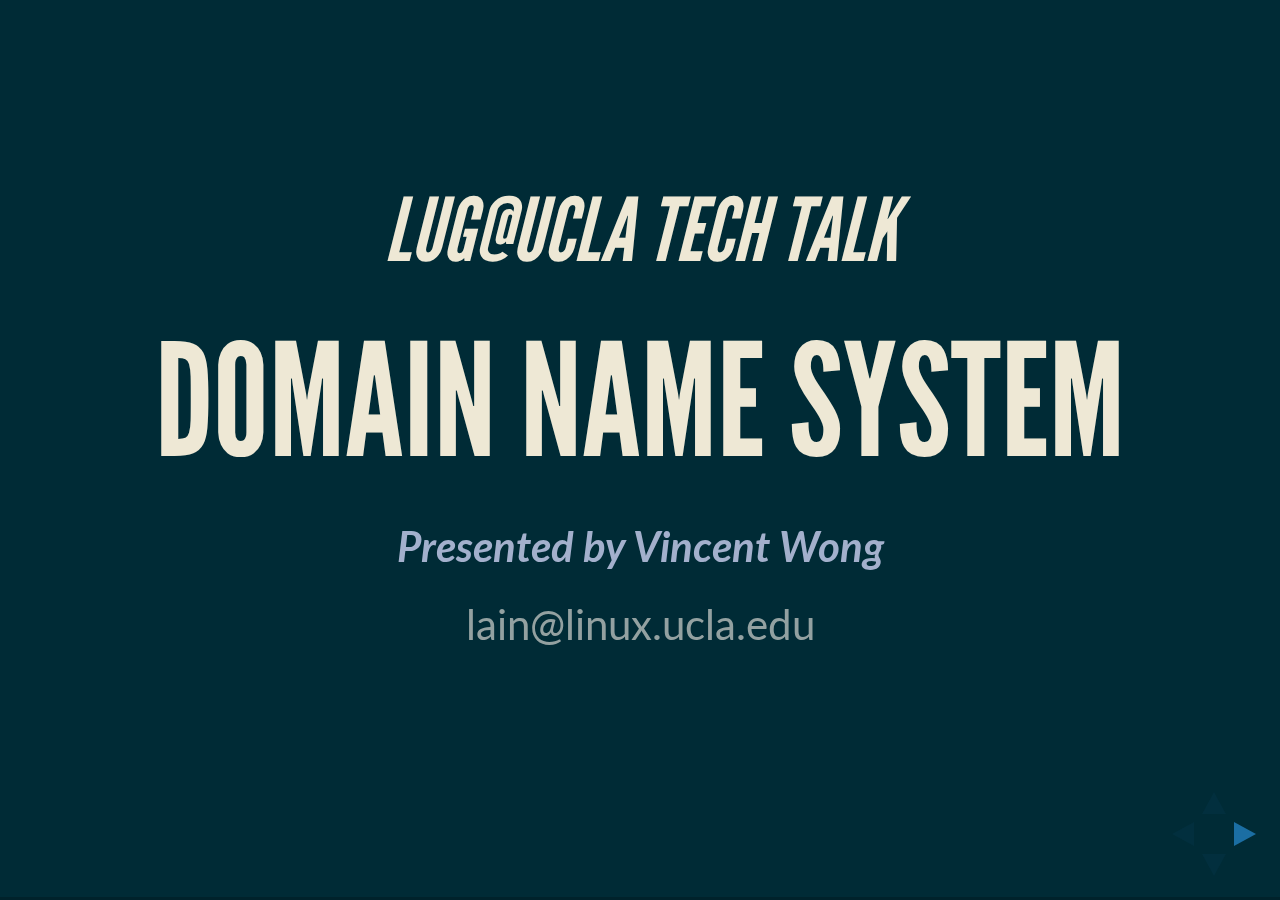
<file: 2015-10-06-dns/slides/index.html>
<!doctype html>
<html lang="en">
    <head>
        <title>Linux Users Group talk - DNS</title>

        <meta charset="utf-8">
        <meta name="description" content="Linux Users Group talk - DNS">
        <meta name="author" content="Vincent Wong">
        <meta name="apple-mobile-web-app-capable" content="yes" />
        <meta name="apple-mobile-web-app-status-bar-style" content="black-translucent" />
        <meta name="viewport" content="width=device-width, initial-scale=1.0, maximum-scale=1.0, user-scalable=no, minimal-ui">

        <link rel="stylesheet" href="css/reveal.css">
        <link rel="stylesheet" href="css/theme/moon.css" id="theme">
    </head>

    <body>
        <div class="reveal">
            <div class="slides">
                <section data-markdown><script type="text/template">
_LUG@UCLA tech talk_
---

Domain Name System
===

___Presented by Vincent Wong___

lain@linux.ucla.edu
                </script></section>
                <section data-markdown><script type="text/template">
About 
---

* 4th year CS
* Backend reliability, systems programming

![presenter portrait](static/VincentWong.jpg)
                </script></section>
                <section data-markdown><script type="text/template">
_Follow along!_
---

* <my ip>:8080 - slides
* <my ip>:8081 - live web tty
                </script></section>
                <section data-markdown><script type="text/template">
What is DNS?
---

* Translates hostnames to IP addresses
* Hierarchical, decentralized system of name servers
  * You -> Router -> ISP -> TLD -> SLD -> ...
                </script></section>
                <section data-markdown><script type="text/template">
# Demo with dig
                </script></section>
                <section data-markdown><script type="text/template">
Types of records
---

* A: hostname -> ip addr
* CNAME: hostname -> hostname
* NS: hostname -> hostname of authoritative name server
* ...[Wikipedia][0] for the rest

[0]: https://en.wikipedia.org/wiki/List_of_DNS_record_types
                </script></section>
                <section data-markdown><script type="text/template">
DNS resolution process
---

What happens when `gethostbyname` is invoked:

1. Your machine looks up configured DNS server (`/etc/resolv.conf` on Linux)
2. Queries server
  * __If__ server knows answer, replies _non-authoritatively_
  * __Else__ server recursively queries root servers, TLD, ..., authoritative servers
                </script></section>
                <section data-markdown><script type="text/template">
# Demo with bind9
                </script></section>
                <section data-markdown><script type="text/template">
Reverse DNS
---

* Translates ip address to hostname
* How it works:
  * Take address, reverse the octals (`1.2.3.4` -> `4.3.2.1`)
  * Append `.in-addr.arpa` to reversed address
  * Query for PTR record (e.g. `4.3.2.1.in-addr.arpa`)
                </script></section>
                <section data-markdown><script type="text/template">
Glue records
---

* How to get address of `nameserver.example.com`?
* Need to find ip of nameserver in order to ask nameserver
* So `example.com` has a glue record for `nameserver.example.com`; it also tells you its address.
                </script></section>
                <section data-markdown><script type="text/template">
# Thanks for coming!
                </script></section>
            </div>
        </div>
        <script src="lib/js/head.min.js"></script>
        <script src="js/reveal.js"></script>
        <script>
            Reveal.initialize({
                controls: true,
                progress: true,
                history: true,
                center: true,
                transition: 'slide',
                dependencies: [
                    { src: 'plugin/markdown/marked.js', condition: function() { return !!document.querySelector( '[data-markdown]' ); } },
                    { src: 'plugin/markdown/markdown.js', condition: function() { return !!document.querySelector( '[data-markdown]' ); } },
                ]
            });
        </script>
    </body>
</html>
</file>
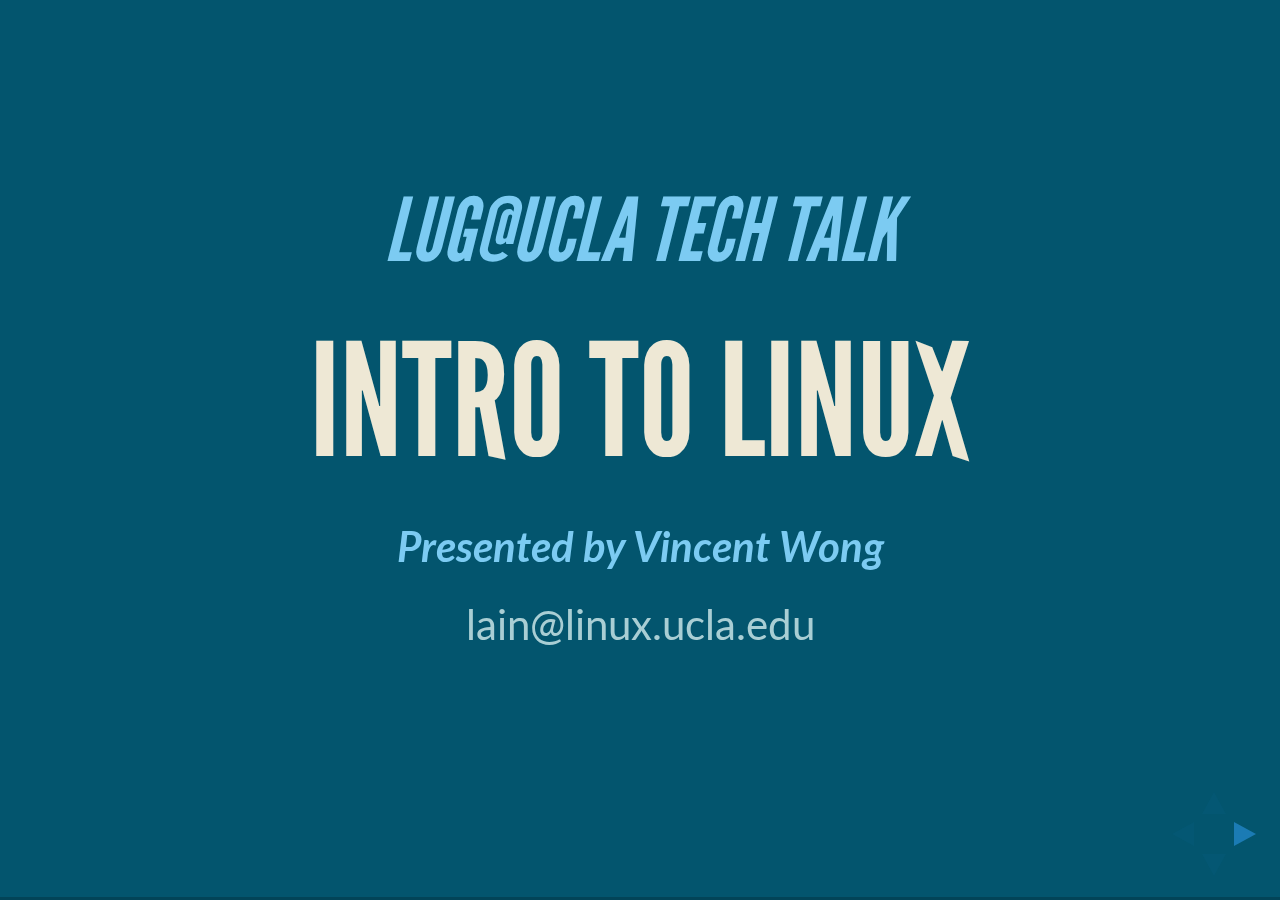
<file: 2015-11-03-linux/slides/index.html>
<!doctype html>
<html lang="en">
    <head>
        <title>Linux Users Group talk - Linux</title>

        <meta charset="utf-8">
        <meta name="description" content="Linux Users Group talk - Linux">
        <meta name="author" content="Vincent Wong">
        <meta name="apple-mobile-web-app-capable" content="yes" />
        <meta name="apple-mobile-web-app-status-bar-style" content="black-translucent" />
        <meta name="viewport" content="width=device-width, initial-scale=1.0, maximum-scale=1.0, user-scalable=no, minimal-ui">

        <link rel="stylesheet" href="css/reveal.css">
        <link rel="stylesheet" href="css/theme/moon.css" id="theme">
    </head>

    <body>
        <div class="reveal">
            <div class="slides">
                <section data-markdown><script type="text/template">
_LUG@UCLA tech talk_
---

Intro to Linux
===

___Presented by Vincent Wong___

lain@linux.ucla.edu
                </script></section>
                <section data-markdown><script type="text/template">
Connect to the LAN
---

* WiFi SSID: ASUS
* Password: 00000000
* These slides can then be accessed by:
* 192.168.1.2:8000 on your browser
                </script></section>
                <section data-markdown><script type="text/template">
Objective
---

* _Dispell myth that Linux is hard_
* Motivate you to use Linux, if not as a workstation, at least as a server
* Give some basic examples of Linux and command line usage
                </script></section>
                <section data-markdown><script type="text/template">
What is Linux?
---

* A **"kernel"**?
* A **"Unix-like and mostly POSIX-compliant computer operating system"** (Wikipedia)?
* A penguin?

<img src="static/penguin.jpg" height=350></img>
                </script></section>
                <section data-markdown><script type="text/template">
GNU/Linux
---

_Academically speaking:_

* **User utilities**
  * coreutils (ls, cp, rm, etc.)
  * xorg (basis for graphical environment)
* **Kernel**
  * booting
  * interfacing with hardware
  * managing memory

_But so much more..._
                </script></section>
                <section data-markdown><script type="text/template">
# History lesson
                </script></section>
                <section data-markdown><script type="text/template">
Unix
---

* 1970s, AT&T Bell Labs
* **Philosophy**: do one thing and do it well
* Portable, multi-tasking, multi-user
* Set foundation for all future derivatives

_Then, in 1991..._
                </script></section>
                <section data-markdown><script type="text/template">
Linus Torvalds
---

<img src="static/linus.jpg" height=500></img>
                </script></section>
                <section data-markdown><script type="text/template">
Linux
---

* "Unix-like" because it follows the **Unix philosophy** (and uses many of the same tools)
* **Free** as in freedom, GPL-licensed
* Running the majority of email servers, web servers, phones (Android), ATMs, embedded devices, supercomputers, etc etc
* **You're using Linux everyday**
                </script></section>
                <section data-markdown><script type="text/template">
Free software
---

* Freedom to inspect, modify, contribute back code
* The world was different back then: proprietary software reigned, licensing disputes were numerous (this is what handicapped BSD)
* Linux thrived because it was simple and hackable
                </script></section>
                <section data-markdown><script type="text/template">
# Linux on your laptop

<br>
<img src="static/linux-or-windows.png" height=300></img>
                </script></section>
                <section data-markdown><script type="text/template">
Daily life
---

* __You can do 200% of the things you can do on Windows and Mac OS X__
  * Word proessing (libreoffice)
  * Gaming (steam, wine)
  * Web browsing (firefox, chromium)
  * Email (thunderbird)
* Anything you need, Linux provides. *It's just a matter of getting used to a new workflow*
                </script></section>
                <section data-markdown><script type="text/template">
Package management
---

* Can download almost any app/program from package manager
* Secure and easy
* One centralized channel for updates
                </script></section>
                <section data-markdown><script type="text/template">
Distros
---

* Primary difference for most beginners:
  * Different package manager
  * Different default applications / graphical environment
  * System-specific quirks and out-of-the-box driver support
* Beginner friendly distros:
  * Linux Mint
  * Ubuntu
                </script></section>
                <section data-markdown><script type="text/template">
Desktop environment
---

* Easily switch to completely different environments
* More than just themes, but also default apps, customizability, workflow

_Windows doesn't have this. Mac OS X can run X windowed environments, but with great pain and many bugs._
                </script></section>
                <section data-markdown><script type="text/template">
# Linux on command line
                </script></section>
                <section data-markdown><script type="text/template">
Follow along!
---

* 192.168.1.2:8001 - live web tty
                </script></section>
                <section data-markdown><script type="text/template">
# Demo
                </script></section>
                <section data-markdown><script type="text/template">
# Starting out
                </script></section>
                <section data-markdown><script type="text/template">
Try it out on your laptop
---

* __virtual machine__
* __dual boot__

<br>
### Make sure to actually use it
                </script></section>
                <section data-markdown><script type="text/template">
Use it as a server
---

* __repurpose an old desktop__
* __virtual private servers__
  * DigitalOcean
  * AWS
  * Linode
                </script></section>
                <section data-markdown><script type="text/template">
Additional resources
---

* https://www.codecademy.com/learn/learn-the-command-line
* https://help.ubuntu.com/community/CommandlineHowto
* http://www.binarytides.com/linux-fun-commands/
                </script></section>
                <section data-markdown><script type="text/template">
# Thanks for coming!

linux.ucla.edu
                </script></section>
            </div>
        </div>
        <script src="lib/js/head.min.js"></script>
        <script src="js/reveal.js"></script>
        <script>
            Reveal.initialize({
                controls: true,
                progress: true,
                history: true,
                center: true,
                transition: 'slide',
                dependencies: [
                    { src: 'plugin/markdown/marked.js', condition: function() { return !!document.querySelector( '[data-markdown]' ); } },
                    { src: 'plugin/markdown/markdown.js', condition: function() { return !!document.querySelector( '[data-markdown]' ); } },
                ]
            });
        </script>
    </body>
</html>
</file>
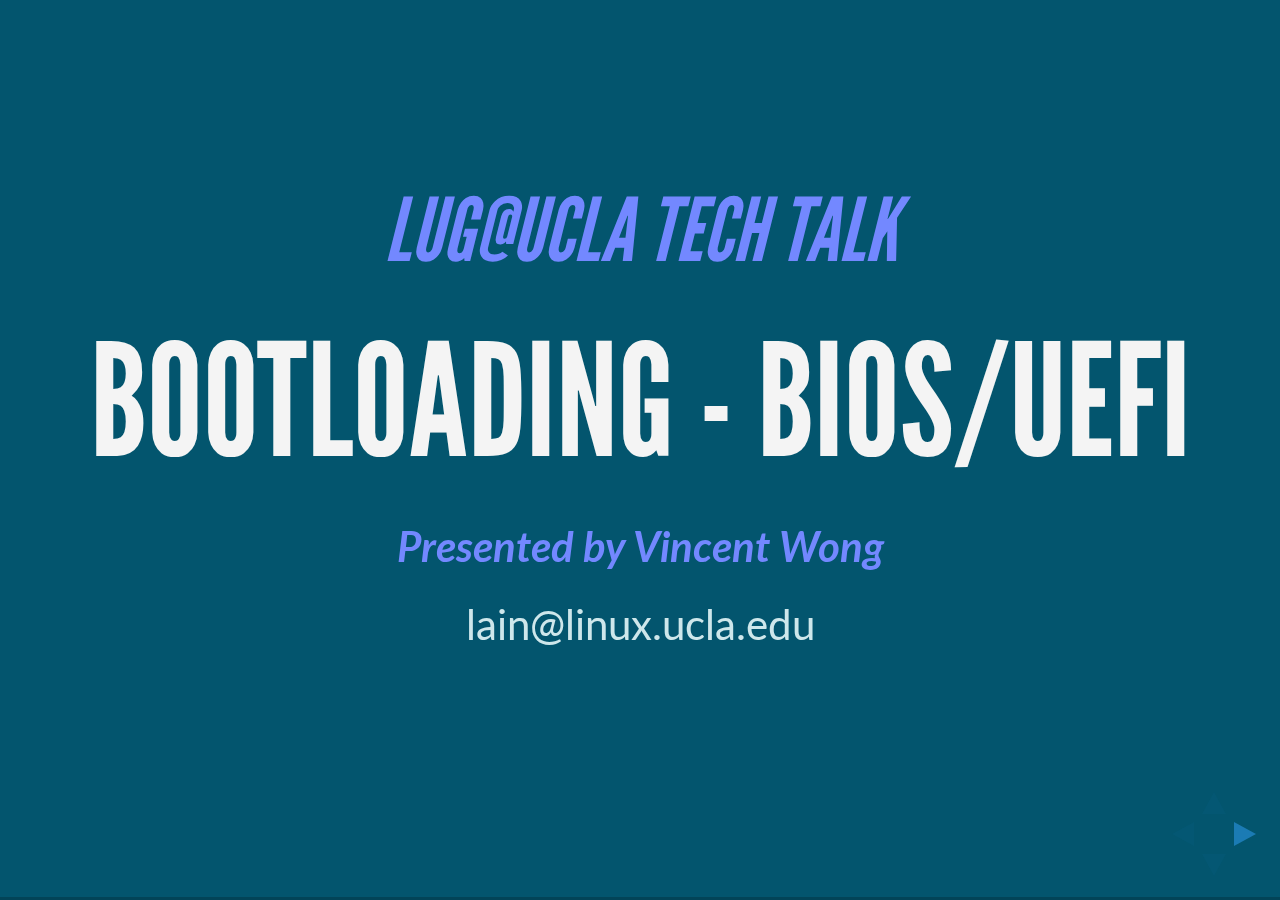
<file: 2016-01-25-bootloading/slides/index.html>
<!doctype html>
<html lang="en">
    <head>
        <title>Linux Users Group talk - Bootloading</title>

        <meta charset="utf-8">
        <meta name="description" content="Linux Users Group talk - Bootloading">
        <meta name="author" content="Vincent Wong">
        <meta name="apple-mobile-web-app-capable" content="yes" />
        <meta name="apple-mobile-web-app-status-bar-style" content="black-translucent" />
        <meta name="viewport" content="width=device-width, initial-scale=1.0, maximum-scale=1.0, user-scalable=no, minimal-ui">

        <link rel="stylesheet" href="css/reveal.css">
        <link rel="stylesheet" href="css/theme/whatever.css" id="theme">
    </head>

    <body>
        <div class="reveal">
            <div class="slides">
                <section data-markdown><script type="text/template">
_LUG@UCLA tech talk_
---

Bootloading - BIOS/UEFI
===

___Presented by Vincent Wong___

lain@linux.ucla.edu
                </script></section>
                <section data-markdown><script type="text/template">
Connect to the LAN
---

WiFi SSID: *Kanye's iPhone*

These slides can then be accessed: `xxxx:8000`

Follow along in the web tty by: `xxxx:8001`
                </script></section>
                <section data-markdown><script type="text/template">
Booting
---

* You press power button --> kernel loads
* First performs power-on-self-test (**POST**)
  * Initializes hardware components, looks for problems
* Then, firmware (BIOS xor UEFI) does bootloading
                </script></section>
                <section data-markdown><script type="text/template">
Bootloading
---

* Process of firmware executing **bootloader(s)** that eventually loads the operating system.
* This is where traditional BIOS systems and UEFI systems differ the most
                </script></section>
                <section data-markdown data-state="palette-brown"><script type="text/template">
Basic Input/Output System
---
**BIOS**

* Handles POST and executing bootloader, and provides BIOS call interface
  * But usually not relevant beyond booting
* Not really a standard, more like a convention in IBM PC compatible computers
                </script></section>
                <section data-markdown data-state="palette-brown"><script type="text/template">
BIOS booting overview
---

* Look for disks (CD/DVD, HDD, usb) that contain a bootable **MBR**
  * User can configure which disk to try booting from first
* If found, simply executes the code in the MBR
                </script></section>
                <section data-markdown data-state="palette-brown"><script type="text/template">
Master Boot Record
---
**MBR**

* A disk layout format
  * i.e. how to lay out partitions
* A convention for where to put bootloader code
* The first 512 bytes (first sector) of disk
                </script></section>
                <section data-markdown data-state="palette-brown"><script type="text/template">
Master Boot Record
---
**MBR**

* Only supports **4** primary partitions, **2.2** TB disk
* Bootloaders chain-load region between MBR and first partition, then into /boot/grub in a real partition

<img src="static/mbr.png" height=225></img>
<small>Credit: Rebecca “.bx” Shapiro</small>
                </script></section>
                <section data-markdown data-state="palette-brown"><script type="text/template">
Demo
===
                </script></section>
                <section data-markdown data-state="palette-green"><script type="text/template">
Unified Extensible Firmware Interface
---
**UEFI**

* Standard for firmware (not only for IBM PCs). The future.
* Originally developed by Intel (EFI), now managed by committee (UEFI)
* Macs use some hybrid abomination between EFI, UEFI, and their own thing
                </script></section>
                <section data-markdown data-state="palette-green"><script type="text/template">
UEFI booting overview
---

* Supports BIOS "legacy" booting from MBR disk
  * But most often used with GPT-formatted disks
* Looks for a "EFI system partition" within each disk, which contains bootloaders
* Loads `/efi/boot/bootx64.efi` by default
* Configurable UEFI boot manager (like a boot menu)
                </script></section>
                <section data-markdown data-state="palette-green"><script type="text/template">
GUID Partition Table
---
**GPT**

* New standard for laying out disk format
* Supports a minimum of 128 partitions and 2^64 sectors of disk space
* Practically limitless namespace ("GUIDs") for partition types
* Redundant GPT header for recovery
                </script></section>
                <section data-markdown data-state="palette-green"><script type="text/template">
Demo
===
                </script></section>
                <section data-markdown data-state="palette-red"><script type="text/template">
Features and Notes
===
                </script></section>
                <section data-markdown data-state="palette-red"><script type="text/template">
Boot mode
---

* OSes are installed in UEFI or legacy mode
* *Why this matters*: It affects how the distro makes itself bootable, by writing to MBR or by creating a new loader in the ESP (and configuring the boot manager)
* Possible to "convert" afterwards, if you're willing to do disk surgery
                </script></section>
                <section data-markdown data-state="palette-red"><script type="text/template">
Hybrid MBR
---

* Contains an MBR and an ESP, can be booted by BIOS and UEFI
  * GPT requires a "protective MBR"
* Used by modern live CDs so distros can be installed in either mode
                </script></section>
                <section data-markdown data-state="palette-red"><script type="text/template">
Secure Boot
---

* Requires bootloaders in the ESP to be signed
* Not actually Microsoft being evil, surprisingly
* shim as a weird hack for signed 1st stage loader for grub
                </script></section>
                <section data-markdown><script type="text/template">
Additional reading
---

* https://www.happyassassin.net/2014/01/25/uefi-boot-how-does-that-actually-work-then/
* http://www.cs.dartmouth.edu/~bx/blog/2015/09/03/a-toure-of-bootloading.html
* http://www.linux-kvm.org/downloads/lersek/ovmf-whitepaper-c770f8c.txt
* http://www.rodsbooks.com/refind/secureboot.html
                </script></section>
                <section data-markdown><script type="text/template">
# Thanks for coming!

linux.ucla.edu
                </script></section>
            </div>
        </div>
        <script src="lib/js/head.min.js"></script>
        <script src="js/reveal.js"></script>
        <script>
            Reveal.initialize({
                controls: true,
                progress: true,
                history: true,
                center: true,
                transition: 'slide',
                dependencies: [
                    { src: 'plugin/markdown/marked.js', condition: function() { return !!document.querySelector( '[data-markdown]' ); } },
                    { src: 'plugin/markdown/markdown.js', condition: function() { return !!document.querySelector( '[data-markdown]' ); } },
                ]
            });
        </script>
    </body>
</html>
</file>
<file: 2015-10-06-dns/slides/css/theme/moon.css>
@import url(../../lib/font/league-gothic/league-gothic.css);
@import url(https://fonts.googleapis.com/css?family=Lato:400,700,400italic,700italic);
/**
 * Solarized Dark theme for reveal.js.
 * Author: Achim Staebler
 */
/**
 * Solarized colors by Ethan Schoonover
 */
html * {
  color-profile: sRGB;
  rendering-intent: auto; }

/*********************************************
 * GLOBAL STYLES
 *********************************************/
body {
  background: #002b36;
  background-color: #002b36; }

.reveal {
  font-family: 'Lato', sans-serif;
  font-size: 36px;
  font-weight: normal;
  color: #93a1a1; }

::selection {
  color: #fff;
  background: #d33682;
  text-shadow: none; }

.reveal .slides > section, .reveal .slides > section > section {
  line-height: 1.3;
  font-weight: inherit; }

/*********************************************
 * HEADERS
 *********************************************/
.reveal h1, .reveal h2, .reveal h3, .reveal h4, .reveal h5, .reveal h6 {
  margin: 0 0 20px 0;
  color: #eee8d5;
  font-family: 'League Gothic', Impact, sans-serif;
  font-weight: normal;
  line-height: 1.2;
  letter-spacing: normal;
  text-transform: uppercase;
  text-shadow: none;
  word-wrap: break-word; }

.reveal h1 {
  font-size: 3.77em; }

.reveal h2 {
  font-size: 2.11em; }

.reveal h3 {
  font-size: 1.55em; }

.reveal h4 {
  font-size: 1em; }

.reveal h1 {
  text-shadow: none; }

/*********************************************
 * OTHER
 *********************************************/
.reveal p {
  margin: 20px 0;
  line-height: 1.3; }

/* Ensure certain elements are never larger than the slide itself */
.reveal img, .reveal video, .reveal iframe {
  max-width: 95%;
  max-height: 95%; }

.reveal strong, .reveal b {
  color: #a3b0cc;
  font-weight: bold; }

.reveal em {
  font-style: italic; }

.reveal ol, .reveal dl, .reveal ul {
  display: inline-block;
  text-align: left;
  margin: 0 0 0 1em; }

.reveal ol {
  counter-reset: item; }

.reveal ol > li {
  counter-increment: item;
  margin: 0;
  padding: 0 0 0 2em;
  text-indent: -2em;
  list-style-type: none; }

.reveal ol > li:before {
  color: #c4d1ed;
  padding-right: 0.5em;
  font-align: right;
  font-weight: bold;
  content: counter(item) "."; }

.reveal ul {
  list-style-type: disc;
  text-indent: 0; }

.reveal ul ul {
  list-style-type: square; }

.reveal ul ul ul {
  list-style-type: circle; }

.reveal ul ul, .reveal ul ol, .reveal ol ol, .reveal ol ul {
  display: block;
  margin-left: 40px; }

.reveal dt {
  font-weight: bold; }

.reveal dd {
  margin-left: 40px; }

.reveal q, .reveal blockquote {
  quotes: none; }

.reveal blockquote {
  display: block;
  position: relative;
  width: 70%;
  margin: 20px auto;
  padding: 5px;
  font-style: italic;
  background: rgba(255, 255, 255, 0.05);
  box-shadow: 0px 0px 2px rgba(0, 0, 0, 0.2); }

.reveal blockquote p:first-child, .reveal blockquote p:last-child {
  display: inline-block; }

.reveal q {
  font-style: italic; }

.reveal pre {
  display: block;
  position: relative;
  width: 90%;
  margin: 20px auto;
  text-align: left;
  font-size: 0.55em;
  font-family: monospace;
  line-height: 1.2em;
  word-wrap: break-word;
  box-shadow: 0px 0px 6px rgba(0, 0, 0, 0.3); }

.reveal code {
  color: #c4d1ed;
  font-family: monospace; }

.reveal pre code {
  display: block;
  padding: 5px;
  overflow: auto;
  max-height: 400px;
  word-wrap: normal;
  background: #3F3F3F;
  color: #DCDCDC; }

.reveal table {
  margin: auto;
  border-collapse: collapse;
  border-spacing: 0; }

.reveal table th {
  font-weight: bold; }

.reveal table th, .reveal table td {
  text-align: left;
  padding: 0.2em 0.5em 0.2em 0.5em;
  border-bottom: 1px solid; }

.reveal table th[align="center"], .reveal table td[align="center"] {
  text-align: center; }

.reveal table th[align="right"], .reveal table td[align="right"] {
  text-align: right; }

.reveal table tr:last-child td {
  border-bottom: none; }

.reveal sup {
  vertical-align: super; }

.reveal sub {
  vertical-align: sub; }

.reveal small {
  display: inline-block;
  font-size: 0.6em;
  line-height: 1.2em;
  vertical-align: top; }

.reveal small * {
  vertical-align: top; }

/*********************************************
 * LINKS
 *********************************************/
.reveal a {
  color: #268bd2;
  text-decoration: none;
  -webkit-transition: color 0.15s ease;
  -moz-transition: color 0.15s ease;
  transition: color 0.15s ease; }

.reveal a:hover {
  color: #78bae6;
  text-shadow: none;
  border: none; }

.reveal .roll span:after {
  color: #fff;
  background: #1a6291; }

/*********************************************
 * IMAGES
 *********************************************/
.reveal section img {
  margin: 15px 0px;
  background: rgba(255, 255, 255, 0.12);
  border: 4px solid #93a1a1;
  box-shadow: 0 0 10px rgba(0, 0, 0, 0.15); }

.reveal a img {
  -webkit-transition: all 0.15s linear;
  -moz-transition: all 0.15s linear;
  transition: all 0.15s linear; }

.reveal a:hover img {
  background: rgba(255, 255, 255, 0.2);
  border-color: #268bd2;
  box-shadow: 0 0 20px rgba(0, 0, 0, 0.55); }

/*********************************************
 * NAVIGATION CONTROLS
 *********************************************/
.reveal .controls div.navigate-left, .reveal .controls div.navigate-left.enabled {
  border-right-color: #268bd2; }

.reveal .controls div.navigate-right, .reveal .controls div.navigate-right.enabled {
  border-left-color: #268bd2; }

.reveal .controls div.navigate-up, .reveal .controls div.navigate-up.enabled {
  border-bottom-color: #268bd2; }

.reveal .controls div.navigate-down, .reveal .controls div.navigate-down.enabled {
  border-top-color: #268bd2; }

.reveal .controls div.navigate-left.enabled:hover {
  border-right-color: #78bae6; }

.reveal .controls div.navigate-right.enabled:hover {
  border-left-color: #78bae6; }

.reveal .controls div.navigate-up.enabled:hover {
  border-bottom-color: #78bae6; }

.reveal .controls div.navigate-down.enabled:hover {
  border-top-color: #78bae6; }

/*********************************************
 * PROGRESS BAR
 *********************************************/
.reveal .progress {
  background: rgba(0, 0, 0, 0.2); }

.reveal .progress span {
  background: #268bd2;
  -webkit-transition: width 800ms cubic-bezier(0.26, 0.86, 0.44, 0.985);
  -moz-transition: width 800ms cubic-bezier(0.26, 0.86, 0.44, 0.985);
  transition: width 800ms cubic-bezier(0.26, 0.86, 0.44, 0.985); }

/*********************************************
 * SLIDE NUMBER
 *********************************************/
.reveal .slide-number {
  color: #268bd2; }
</file>
<file: 2015-11-03-linux/slides/css/theme/moon.css>
@import url(../../lib/font/league-gothic/league-gothic.css);
@import url(https://fonts.googleapis.com/css?family=Lato:400,700,400italic,700italic);
/**
 * Solarized Dark theme for reveal.js.
 * Author: Achim Staebler
 */
/**
 * Solarized colors by Ethan Schoonover
 */
html * {
  color-profile: sRGB;
  rendering-intent: auto; }

/*********************************************
 * GLOBAL STYLES
 *********************************************/
body {
  background: #03556E;
  background-color: #03556E; }

.reveal {
  font-family: 'Lato', sans-serif;
  font-size: 36px;
  font-weight: normal;
  color: #A9CED4; }

::selection {
  color: #fff;
  background: #d33682;
  text-shadow: none; }

.reveal .slides > section, .reveal .slides > section > section {
  line-height: 1.3;
  font-weight: inherit; }

/*********************************************
 * HEADERS
 *********************************************/
.reveal h1, .reveal h2, .reveal h3, .reveal h4, .reveal h5, .reveal h6 {
  margin: 0 0 20px 0;
  color: #eee8d5;
  font-family: 'League Gothic', Impact, sans-serif;
  font-weight: normal;
  line-height: 1.2;
  letter-spacing: normal;
  text-transform: uppercase;
  text-shadow: none;
  word-wrap: break-word; }

.reveal h1 {
  font-size: 3.77em; }

.reveal h2 {
  font-size: 2.11em; }

.reveal h3 {
  font-size: 1.55em; }

.reveal h4 {
  font-size: 1em; }

.reveal h1 {
  text-shadow: none; }

/*********************************************
 * OTHER
 *********************************************/
.reveal p {
  margin: 20px 0;
  line-height: 1.3; }

/* Ensure certain elements are never larger than the slide itself */
.reveal img, .reveal video, .reveal iframe {
  max-width: 95%;
  max-height: 95%; }

.reveal strong, .reveal b {
  color: #44C1EB;
  font-weight: bold; }

.reveal em {
  font-style: italic;
  color: #7CCBF2; }

.reveal ol, .reveal dl, .reveal ul {
  display: inline-block;
  text-align: left;
  margin: 0 0 0 1em; }

.reveal ol {
  counter-reset: item; }

.reveal li {
  margin: 0.25em 0;
}

.reveal ol > li {
  counter-increment: item;
  padding: 0 0 0 2em;
  text-indent: -2em;
  list-style-type: none; }

.reveal ol > li:before {
  color: #c4d1ed;
  padding-right: 0.5em;
  font-align: right;
  font-weight: bold;
  content: counter(item) "."; }

.reveal ul {
  list-style-type: disc;
  text-indent: 0; }

.reveal ul ul {
  list-style-type: square; }

.reveal ul ul ul {
  list-style-type: circle; }

.reveal ul ul, .reveal ul ol, .reveal ol ol, .reveal ol ul {
  display: block;
  margin-left: 40px; }

.reveal dt {
  font-weight: bold; }

.reveal dd {
  margin-left: 40px; }

.reveal q, .reveal blockquote {
  quotes: none; }

.reveal blockquote {
  display: block;
  position: relative;
  width: 70%;
  margin: 20px auto;
  padding: 5px;
  font-style: italic;
  background: rgba(255, 255, 255, 0.05);
  box-shadow: 0px 0px 2px rgba(0, 0, 0, 0.2); }

.reveal blockquote p:first-child, .reveal blockquote p:last-child {
  display: inline-block; }

.reveal q {
  font-style: italic; }

.reveal pre {
  display: block;
  position: relative;
  width: 90%;
  margin: 20px auto;
  text-align: left;
  font-size: 0.55em;
  font-family: monospace;
  line-height: 1.2em;
  word-wrap: break-word;
  box-shadow: 0px 0px 6px rgba(0, 0, 0, 0.3); }

.reveal code {
  color: #c4d1ed;
  font-family: monospace; }

.reveal pre code {
  display: block;
  padding: 5px;
  overflow: auto;
  max-height: 400px;
  word-wrap: normal;
  background: #3F3F3F;
  color: #DCDCDC; }

.reveal table {
  margin: auto;
  border-collapse: collapse;
  border-spacing: 0; }

.reveal table th {
  font-weight: bold; }

.reveal table th, .reveal table td {
  text-align: left;
  padding: 0.2em 0.5em 0.2em 0.5em;
  border-bottom: 1px solid; }

.reveal table th[align="center"], .reveal table td[align="center"] {
  text-align: center; }

.reveal table th[align="right"], .reveal table td[align="right"] {
  text-align: right; }

.reveal table tr:last-child td {
  border-bottom: none; }

.reveal sup {
  vertical-align: super; }

.reveal sub {
  vertical-align: sub; }

.reveal small {
  display: inline-block;
  font-size: 0.6em;
  line-height: 1.2em;
  vertical-align: top; }

.reveal small * {
  vertical-align: top; }

/*********************************************
 * LINKS
 *********************************************/
.reveal a {
  color: #268bd2;
  text-decoration: none;
  -webkit-transition: color 0.15s ease;
  -moz-transition: color 0.15s ease;
  transition: color 0.15s ease; }

.reveal a:hover {
  color: #78bae6;
  text-shadow: none;
  border: none; }

.reveal .roll span:after {
  color: #fff;
  background: #1a6291; }

/*********************************************
 * IMAGES
 *********************************************/
.reveal section img {
  margin: 15px 0px;
  background: rgba(255, 255, 255, 0.12);
  border: 4px solid #93a1a1;
  box-shadow: 0 0 10px rgba(0, 0, 0, 0.15); }

.reveal a img {
  -webkit-transition: all 0.15s linear;
  -moz-transition: all 0.15s linear;
  transition: all 0.15s linear; }

.reveal a:hover img {
  background: rgba(255, 255, 255, 0.2);
  border-color: #268bd2;
  box-shadow: 0 0 20px rgba(0, 0, 0, 0.55); }

/*********************************************
 * NAVIGATION CONTROLS
 *********************************************/
.reveal .controls div.navigate-left, .reveal .controls div.navigate-left.enabled {
  border-right-color: #268bd2; }

.reveal .controls div.navigate-right, .reveal .controls div.navigate-right.enabled {
  border-left-color: #268bd2; }

.reveal .controls div.navigate-up, .reveal .controls div.navigate-up.enabled {
  border-bottom-color: #268bd2; }

.reveal .controls div.navigate-down, .reveal .controls div.navigate-down.enabled {
  border-top-color: #268bd2; }

.reveal .controls div.navigate-left.enabled:hover {
  border-right-color: #78bae6; }

.reveal .controls div.navigate-right.enabled:hover {
  border-left-color: #78bae6; }

.reveal .controls div.navigate-up.enabled:hover {
  border-bottom-color: #78bae6; }

.reveal .controls div.navigate-down.enabled:hover {
  border-top-color: #78bae6; }

/*********************************************
 * PROGRESS BAR
 *********************************************/
.reveal .progress {
  background: rgba(0, 0, 0, 0.2); }

.reveal .progress span {
  background: #268bd2;
  -webkit-transition: width 800ms cubic-bezier(0.26, 0.86, 0.44, 0.985);
  -moz-transition: width 800ms cubic-bezier(0.26, 0.86, 0.44, 0.985);
  transition: width 800ms cubic-bezier(0.26, 0.86, 0.44, 0.985); }

/*********************************************
 * SLIDE NUMBER
 *********************************************/
.reveal .slide-number {
  color: #268bd2; }
</file>
<file: 2016-01-25-bootloading/slides/css/theme/whatever.css>
@import url(../../lib/font/league-gothic/league-gothic.css);
@import url(https://fonts.googleapis.com/css?family=Lato:400,700,400italic,700italic);
/**
 * Color-adjusted derivation of moon
 * Author: Vincent Wong
 */
/**
 * Solarized Dark theme for reveal.js.
 * Author: Achim Staebler
 */
/**
 * Solarized colors by Ethan Schoonover
 */
html * {
    color-profile: sRGB;
    rendering-intent: auto;
}

/*********************************************
 * GLOBAL STYLES
 *********************************************/
body {
}

.reveal {
    font-family: 'Lato', sans-serif;
    font-size: 36px;
    font-weight: normal;
}

::-moz-selection {
    text-shadow: none;
}

::selection {
    text-shadow: none;
}

.reveal .slides > section, .reveal .slides > section > section {
    line-height: 1.3;
    font-weight: inherit;
}

/*********************************************
 * HEADERS
 *********************************************/
.reveal h1, .reveal h2, .reveal h3, .reveal h4, .reveal h5, .reveal h6 {
    margin: 0 0 20px 0;
    font-family: 'League Gothic', Impact, sans-serif;
    font-weight: normal;
    line-height: 1.2;
    letter-spacing: normal;
    text-transform: uppercase;
    text-shadow: none;
    word-wrap: break-word;
}

.reveal h1 {
    font-size: 3.77em;
}

.reveal h2 {
    font-size: 2.11em;
}

.reveal h3 {
    font-size: 1.55em;
}

.reveal h4 {
    font-size: 1em;
}

.reveal h1 {
    text-shadow: none;
}

/*********************************************
 * OTHER
 *********************************************/
.reveal p {
    margin: 20px 0;
    line-height: 1.3;
}

/* Ensure certain elements are never larger than the slide itself */
.reveal img, .reveal video, .reveal iframe {
    max-width: 95%;
    max-height: 95%;
}

.reveal strong, .reveal b {
    font-weight: bold;
}

.reveal em {
    font-style: italic;
}

.reveal ol, .reveal dl, .reveal ul {
    display: inline-block;
    text-align: left;
    margin: 0 0 0 1em;
}

.reveal ol {
    counter-reset: item;
}

.reveal li {
    margin: 0.50em 0;
}

.reveal ol > li {
    counter-increment: item;
    padding: 0 0 0 2em;
    text-indent: -2em;
    list-style-type: none;
}

.reveal ol > li:before {
    padding-right: 0.5em;
    font-align: right;
    font-weight: bold;
    content: counter(item) ".";
}

.reveal ul {
    list-style-type: disc;
    text-indent: 0;
}

.reveal ul ul {
    font-size: 0.9em;
    list-style-type: square;
}

.reveal ul ul > li {
    margin: 0.20em 0;
}

.reveal ol ol > li {
    margin: 0.20em 0;
}

.reveal ul ul ul {
    font-style: italic;
    font-size: 0.8em;
    list-style-type: circle;
}

.reveal ul ul, .reveal ul ol, .reveal ol ol, .reveal ol ul {
    display: block;
    margin-left: 40px;
}

.reveal dt {
    font-weight: bold;
}

.reveal dd {
    margin-left: 40px;
}

.reveal q, .reveal blockquote {
    quotes: none;
}

.reveal blockquote {
    display: block;
    position: relative;
    width: 70%;
    margin: 20px auto;
    padding: 5px;
    font-style: italic;
    background: rgba(255, 255, 255, 0.05);
    box-shadow: 0px 0px 2px rgba(0, 0, 0, 0.2);
}

.reveal blockquote p:first-child, .reveal blockquote p:last-child {
    display: inline-block;
}

.reveal q {
    font-style: italic;
}

.reveal pre {
    display: block;
    position: relative;
    width: 90%;
    margin: 20px auto;
    text-align: left;
    font-size: 0.55em;
    font-family: monospace;
    line-height: 1.2em;
    word-wrap: break-word;
    box-shadow: 0px 0px 6px rgba(0, 0, 0, 0.3);
}

.reveal code {
    font-family: monospace;
}

.reveal pre code {
    display: block;
    padding: 5px;
    overflow: auto;
    max-height: 400px;
    word-wrap: normal;
    background: #3F3F3F;
}

.reveal table {
    margin: auto;
    border-collapse: collapse;
    border-spacing: 0;
}

.reveal table th {
    font-weight: bold;
}

.reveal table th, .reveal table td {
    text-align: left;
    padding: 0.2em 0.5em 0.2em 0.5em;
    border-bottom: 1px solid;
}

.reveal table th[align="center"], .reveal table td[align="center"] {
    text-align: center;
}

.reveal table th[align="right"], .reveal table td[align="right"] {
    text-align: right;
}

.reveal table tr:last-child td {
    border-bottom: none;
}

.reveal sup {
    vertical-align: super;
}

.reveal sub {
    vertical-align: sub;
}

.reveal small {
    display: inline-block;
    font-size: 0.6em;
    line-height: 1.2em;
    vertical-align: top;
}

.reveal small * {
    vertical-align: top;
}

/*********************************************
 * LINKS
 *********************************************/
.reveal a {
    text-decoration: none;
    -webkit-transition: color 0.15s ease;
    -moz-transition: color 0.15s ease;
    transition: color 0.15s ease;
}

.reveal a:hover {
    text-shadow: none;
    border: none;
}

/*********************************************
 * IMAGES
 *********************************************/
.reveal section img {
    margin: 15px 0px;
    background: rgba(255, 255, 255, 0.12);
    border: 4px solid #93a1a1;
    box-shadow: 0 0 10px rgba(0, 0, 0, 0.15);
}

.reveal a img {
    -webkit-transition: all 0.15s linear;
    -moz-transition: all 0.15s linear;
    transition: all 0.15s linear;
}

.reveal a:hover img {
    background: rgba(255, 255, 255, 0.2);
    box-shadow: 0 0 20px rgba(0, 0, 0, 0.55);
}

/*********************************************
 * PROGRESS BAR
 *********************************************/
.reveal .progress {
    background: rgba(0, 0, 0, 0.2);
}

.reveal .progress span {
    -webkit-transition: width 800ms cubic-bezier(0.26, 0.86, 0.44, 0.985);
    -moz-transition: width 800ms cubic-bezier(0.26, 0.86, 0.44, 0.985);
    transition: width 800ms cubic-bezier(0.26, 0.86, 0.44, 0.985);
}


/*********************************************
 * GLOBAL COLORS
 *********************************************/

.reveal ::selection {
    color: #2d2d2d;
    background: #fff;
}

.reveal ::-moz-selection {
    color: #2d2d2d;
    background: #fff;
}

.reveal h1, .reveal h2, .reveal h3, .reveal h4, .reveal h5, .reveal h6 {
    color: #f4f4f4;
}


/*********************************************
 * COLOR PALETTE - BLUE
 *********************************************/

body {
    background: #03556E;
}
.reveal li, .reveal p, .reveal small {
    color: #CEE7EB;
}
.reveal strong, .reveal b, .reveal em {
    color: #7388FF;
}
.reveal ul ul > li, .reveal ul ul ul > li, .reveal ol > li:before {
    color: #e2dcbc;
}
.reveal pre code, .reveal code {
    color: #c4d1ed;
}
.reveal a {
    color: #268bd2;
}
.reveal a:hover {
    color: #78bae6;
}
.reveal a:hover img {
    border-color: #268bd2;
}
.reveal .controls div.navigate-left, .reveal .controls div.navigate-left.enabled {
    border-right-color: #268bd2;
}
.reveal .controls div.navigate-right, .reveal .controls div.navigate-right.enabled {
    border-left-color: #268bd2;
}
.reveal .controls div.navigate-up, .reveal .controls div.navigate-up.enabled {
    border-bottom-color: #268bd2;
}
.reveal .controls div.navigate-down, .reveal .controls div.navigate-down.enabled {
    border-top-color: #268bd2;
}
.reveal .controls div.navigate-left.enabled:hover {
    border-right-color: #78bae6;
}
.reveal .controls div.navigate-right.enabled:hover {
    border-left-color: #78bae6;
}
.reveal .controls div.navigate-up.enabled:hover {
    border-bottom-color: #78bae6;
}
.reveal .controls div.navigate-down.enabled:hover {
    border-top-color: #78bae6;
}
.reveal .progress span {
    background: #268bd2;
}
.reveal .slide-number {
    color: #268bd2;
}


/*********************************************
 * COLOR PALETTE - GREEN
 *********************************************/

.palette-green .slide-background {
    background: #235104;
}
.palette-green li, .palette-green p, .palette-green small {
    color: #e0f9de;
}
.palette-green strong, .palette-green b, .palette-green em {
    color: #65F252;
}
.palette-green ul ul > li, .palette-green ul ul ul > li, .palette-green ol > li:before {
    color: #BBFAF4;
}
.palette-green pre code, .palette-green code {
    color: #9df791;
}
.palette-green a {
    color: #25d125;
}
.palette-green a:hover {
    color: #78bae6;
}
.palette-green a:hover img {
    border-color: #25d125;
}
.palette-green .controls div.navigate-left, .palette-green .controls div.navigate-left.enabled {
    border-right-color: #25d125;
}
.palette-green .controls div.navigate-right, .palette-green .controls div.navigate-right.enabled {
    border-left-color: #25d125;
}
.palette-green .controls div.navigate-up, .palette-green .controls div.navigate-up.enabled {
    border-bottom-color: #25d125;
}
.palette-green .controls div.navigate-down, .palette-green .controls div.navigate-down.enabled {
    border-top-color: #25d125;
}
.palette-green .controls div.navigate-left.enabled:hover {
    border-right-color: #78bae6;
}
.palette-green .controls div.navigate-right.enabled:hover {
    border-left-color: #78bae6;
}
.palette-green .controls div.navigate-up.enabled:hover {
    border-bottom-color: #78bae6;
}
.palette-green .controls div.navigate-down.enabled:hover {
    border-top-color: #78bae6;
}
.palette-green .progress span {
    background: #25d125;
}
.palette-green .slide-number {
    color: #25d125;
}


/*********************************************
 * COLOR PALETTE - BROWN
 *********************************************/

.palette-brown .slide-background {
    background: #3f2d01;
}
.palette-brown li, .palette-brown p, .palette-brown small {
    color: #f7f0dc;
}
.palette-brown strong, .palette-brown b , .palette-brown em {
    color: #f9dd25;
}
.palette-brown ul ul > li, .palette-brown ul ul ul > li, .palette-brown ol > li:before {
    color: #cdeda6;
}
.palette-brown pre code, .palette-brown code {
    color: #c4d1ed;
}
.palette-brown a {
    color: #d18925;
}
.palette-brown a:hover {
    color: #78bae6;
}
.palette-brown a:hover img {
    border-color: #d18925;
}
.palette-brown .controls div.navigate-left, .palette-brown .controls div.navigate-left.enabled {
    border-right-color: #d18925;
}
.palette-brown .controls div.navigate-right, .palette-brown .controls div.navigate-right.enabled {
    border-left-color: #d18925;
}
.palette-brown .controls div.navigate-up, .palette-brown .controls div.navigate-up.enabled {
    border-bottom-color: #d18925;
}
.palette-brown .controls div.navigate-down, .palette-brown .controls div.navigate-down.enabled {
    border-top-color: #d18925;
}
.palette-brown .controls div.navigate-left.enabled:hover {
    border-right-color: #78bae6;
}
.palette-brown .controls div.navigate-right.enabled:hover {
    border-left-color: #78bae6;
}
.palette-brown .controls div.navigate-up.enabled:hover {
    border-bottom-color: #78bae6;
}
.palette-brown .controls div.navigate-down.enabled:hover {
    border-top-color: #78bae6;
}
.palette-brown .progress span {
    background: #d18925;
}
.palette-brown .slide-number {
    color: #d18925;
}


/*********************************************
 * COLOR PALETTE - RED
 *********************************************/

.palette-red .slide-background {
    background: #541a1c;
}
.palette-red li, .palette-red p, .palette-red small {
    color: #ffeaec;
}
.palette-red strong, .palette-red b, .palette-red em {
    color: #f2856a;
}
.palette-red ul ul > li, .palette-red ul ul ul > li, .palette-red ol > li:before {
    color: #f2bcdd;
}
.palette-red pre code, .palette-red code {
    color: #c4d1ed;
}
.palette-red a {
    color: #d1252b;
}
.palette-red a:hover {
    color: #78bae6;
}
.palette-red a:hover img {
    border-color: #d1252b;
}
.palette-red .controls div.navigate-left, .palette-red .controls div.navigate-left.enabled {
    border-right-color: #d1252b;
}
.palette-red .controls div.navigate-right, .palette-red .controls div.navigate-right.enabled {
    border-left-color: #d1252b;
}
.palette-red .controls div.navigate-up, .palette-red .controls div.navigate-up.enabled {
    border-bottom-color: #d1252b;
}
.palette-red .controls div.navigate-down, .palette-red .controls div.navigate-down.enabled {
    border-top-color: #d1252b;
}
.palette-red .controls div.navigate-left.enabled:hover {
    border-right-color: #78bae6;
}
.palette-red .controls div.navigate-right.enabled:hover {
    border-left-color: #78bae6;
}
.palette-red .controls div.navigate-up.enabled:hover {
    border-bottom-color: #78bae6;
}
.palette-red .controls div.navigate-down.enabled:hover {
    border-top-color: #78bae6;
}
.palette-red .progress span {
    background: #d1252b;
}
.palette-red .slide-number {
    color: #d1252b;
}
</file>
